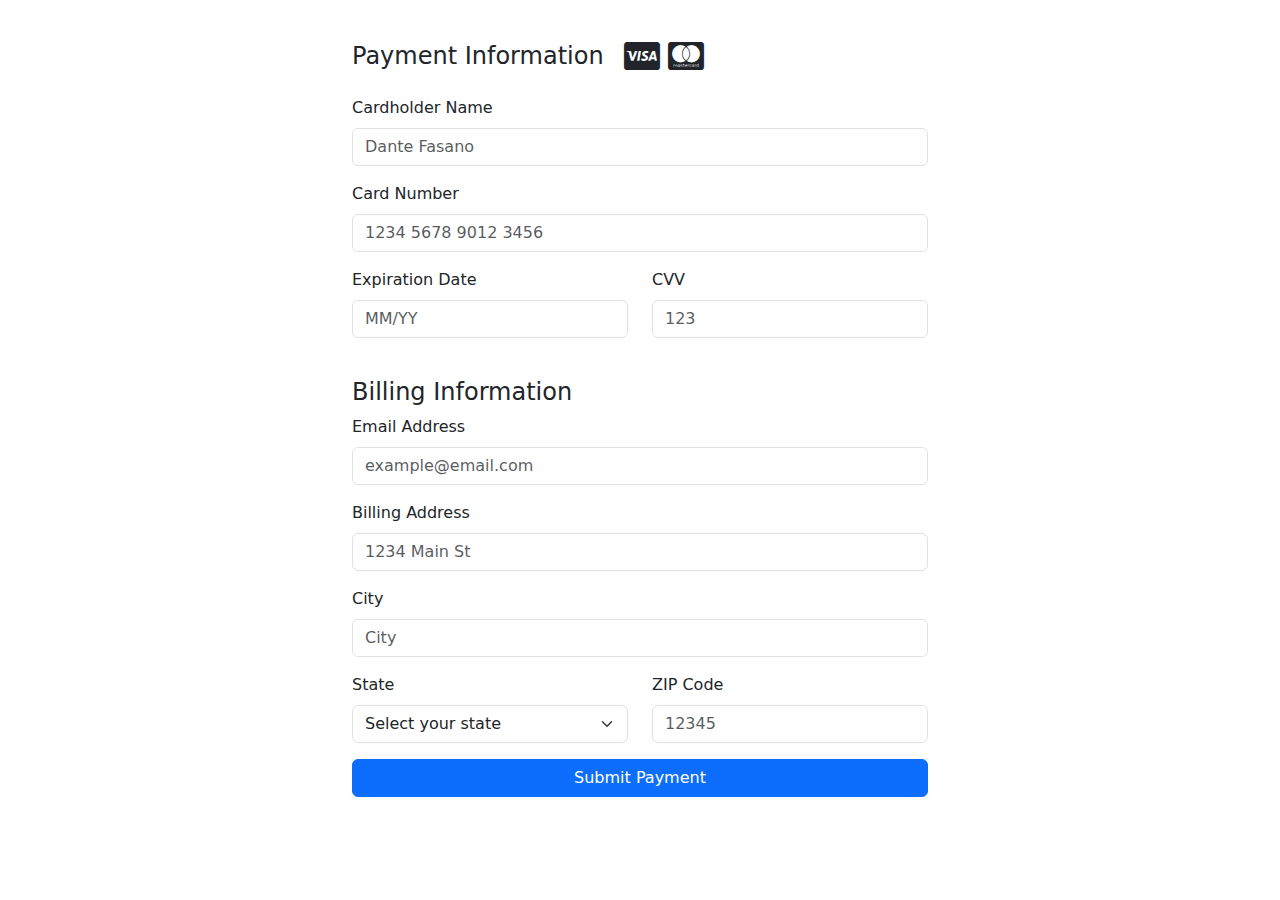
<file: index.html>
<!DOCTYPE html>
<html lang="en">
  <head>
    <meta charset="UTF-8" />
    <meta name="viewport" content="width=device-width, initial-scale=1.0" />
    <title>Payment Form</title>
    <!-- Bootstrap CSS -->
    <link
      href="https://cdn.jsdelivr.net/npm/bootstrap@5.3.0/dist/css/bootstrap.min.css"
      rel="stylesheet"
    />
    <!-- Font Awesome -->
    <link
      href="https://cdnjs.cloudflare.com/ajax/libs/font-awesome/6.0.0-beta3/css/all.min.css"
      rel="stylesheet"
    />
    <!-- Custom CSS -->
    <link rel="stylesheet" href="styles.css" />
  </head>
  <body>
    <div class="container">
      <!-- Payment Information Title with Font Awesome Icons aligned left -->
      <div class="d-flex align-items-center mb-4">
        <h4 class="mb-0 me-3">Payment Information</h4>
        <div class="payment-logos d-flex align-items-center">
          <i class="fab fa-cc-visa fa-2x mx-1" aria-label="Visa"></i>
          <i
            class="fab fa-cc-mastercard fa-2x mx-1"
            aria-label="MasterCard"
          ></i>
        </div>
      </div>

      <!-- Payment Form -->
      <form id="paymentForm">
        <!-- Cardholder Name -->
        <div class="mb-3">
          <label for="cardholderName" class="form-label">Cardholder Name</label>
          <input
            type="text"
            class="form-control"
            id="cardholderName"
            placeholder="Dante Fasano"
            required
          />
        </div>

        <!-- Card Number -->
        <div class="mb-3">
          <label for="cardNumber" class="form-label">Card Number</label>
          <input
            type="text"
            class="form-control"
            id="cardNumber"
            placeholder="1234 5678 9012 3456"
            required
            pattern="\d{4} \d{4} \d{4} \d{4}"
          />
        </div>

        <!-- Expiration Date and CVV -->
        <div class="row">
          <!-- Expiration Date -->
          <div class="col-md-6 mb-3">
            <label for="expiryDate" class="form-label">Expiration Date</label>
            <input
              type="text"
              class="form-control"
              id="expiryDate"
              placeholder="MM/YY"
              required
              pattern="^(0[1-9]|1[0-2])\/(2[0-9])$"
              title="Expiration date format should be MM/YY (e.g., 12/24)"
            />
          </div>
          <!-- CVV -->
          <div class="col-md-6 mb-3">
            <label for="cvv" class="form-label">CVV</label>
            <input
              type="text"
              class="form-control"
              id="cvv"
              placeholder="123"
              required
              pattern="\d{3}"
              title="CVV should be 3 digits"
            />
          </div>
        </div>

        <!-- Billing Information Section -->
        <h4 class="mt-4">Billing Information</h4>

        <!-- Email Address -->
        <div class="mb-3">
          <label for="email" class="form-label">Email Address</label>
          <input
            type="email"
            class="form-control"
            id="email"
            placeholder="example@email.com"
            required
          />
        </div>

        <!-- Billing Address -->
        <div class="mb-3">
          <label for="billingAddress" class="form-label">Billing Address</label>
          <input
            type="text"
            class="form-control"
            id="billingAddress"
            placeholder="1234 Main St"
            required
          />
        </div>

        <!-- City Field -->
        <div class="mb-3">
          <label for="city" class="form-label">City</label>
          <input
            type="text"
            class="form-control"
            id="city"
            placeholder="City"
            required
          />
        </div>

        <!-- State and ZIP Code -->
        <div class="row">
          <!-- State Dropdown -->
          <div class="col-md-6 mb-3">
            <label for="state" class="form-label">State</label>
            <select class="form-select" id="state" required>
              <option value="" disabled selected>Select your state</option>
              <!-- States list -->
              <option value="AL">Alabama</option>
              <option value="AK">Alaska</option>
              <option value="AZ">Arizona</option>
              <option value="AR">Arkansas</option>
              <option value="CA">California</option>
              <option value="CO">Colorado</option>
              <option value="CT">Connecticut</option>
              <option value="DE">Delaware</option>
              <option value="FL">Florida</option>
              <option value="GA">Georgia</option>
              <option value="HI">Hawaii</option>
              <option value="ID">Idaho</option>
              <option value="IL">Illinois</option>
              <option value="IN">Indiana</option>
              <option value="IA">Iowa</option>
              <option value="KS">Kansas</option>
              <option value="KY">Kentucky</option>
              <option value="LA">Louisiana</option>
              <option value="ME">Maine</option>
              <option value="MD">Maryland</option>
              <option value="MA">Massachusetts</option>
              <option value="MI">Michigan</option>
              <option value="MN">Minnesota</option>
              <option value="MS">Mississippi</option>
              <option value="MO">Missouri</option>
              <option value="MT">Montana</option>
              <option value="NE">Nebraska</option>
              <option value="NV">Nevada</option>
              <option value="NH">New Hampshire</option>
              <option value="NJ">New Jersey</option>
              <option value="NM">New Mexico</option>
              <option value="NY">New York</option>
              <option value="NC">North Carolina</option>
              <option value="ND">North Dakota</option>
              <option value="OH">Ohio</option>
              <option value="OK">Oklahoma</option>
              <option value="OR">Oregon</option>
              <option value="PA">Pennsylvania</option>
              <option value="RI">Rhode Island</option>
              <option value="SC">South Carolina</option>
              <option value="SD">South Dakota</option>
              <option value="TN">Tennessee</option>
              <option value="TX">Texas</option>
              <option value="UT">Utah</option>
              <option value="VT">Vermont</option>
              <option value="VA">Virginia</option>
              <option value="WA">Washington</option>
              <option value="WV">West Virginia</option>
              <option value="WI">Wisconsin</option>
              <option value="WY">Wyoming</option>
            </select>
          </div>
          <!-- Zip Code -->
          <div class="col-md-6 mb-3">
            <label for="zipCode" class="form-label">ZIP Code</label>
            <input
              type="text"
              class="form-control"
              id="zipCode"
              placeholder="12345"
              required
              pattern="\d{5}"
            />
          </div>
        </div>

        <!-- Submit Button -->
        <div class="text-center">
          <button type="submit" class="btn btn-primary w-100">
            Submit Payment
          </button>
        </div>
      </form>
    </div>

    <!-- Bootstrap JS (Optional for some features) -->
    <script src="https://cdn.jsdelivr.net/npm/bootstrap@5.3.0/dist/js/bootstrap.bundle.min.js"></script>
  </body>
</html>
</file>
<file: styles.css>
/* Additional styles */

.container {
  max-width: 600px;
  margin-top: 40px;
}
</file>
